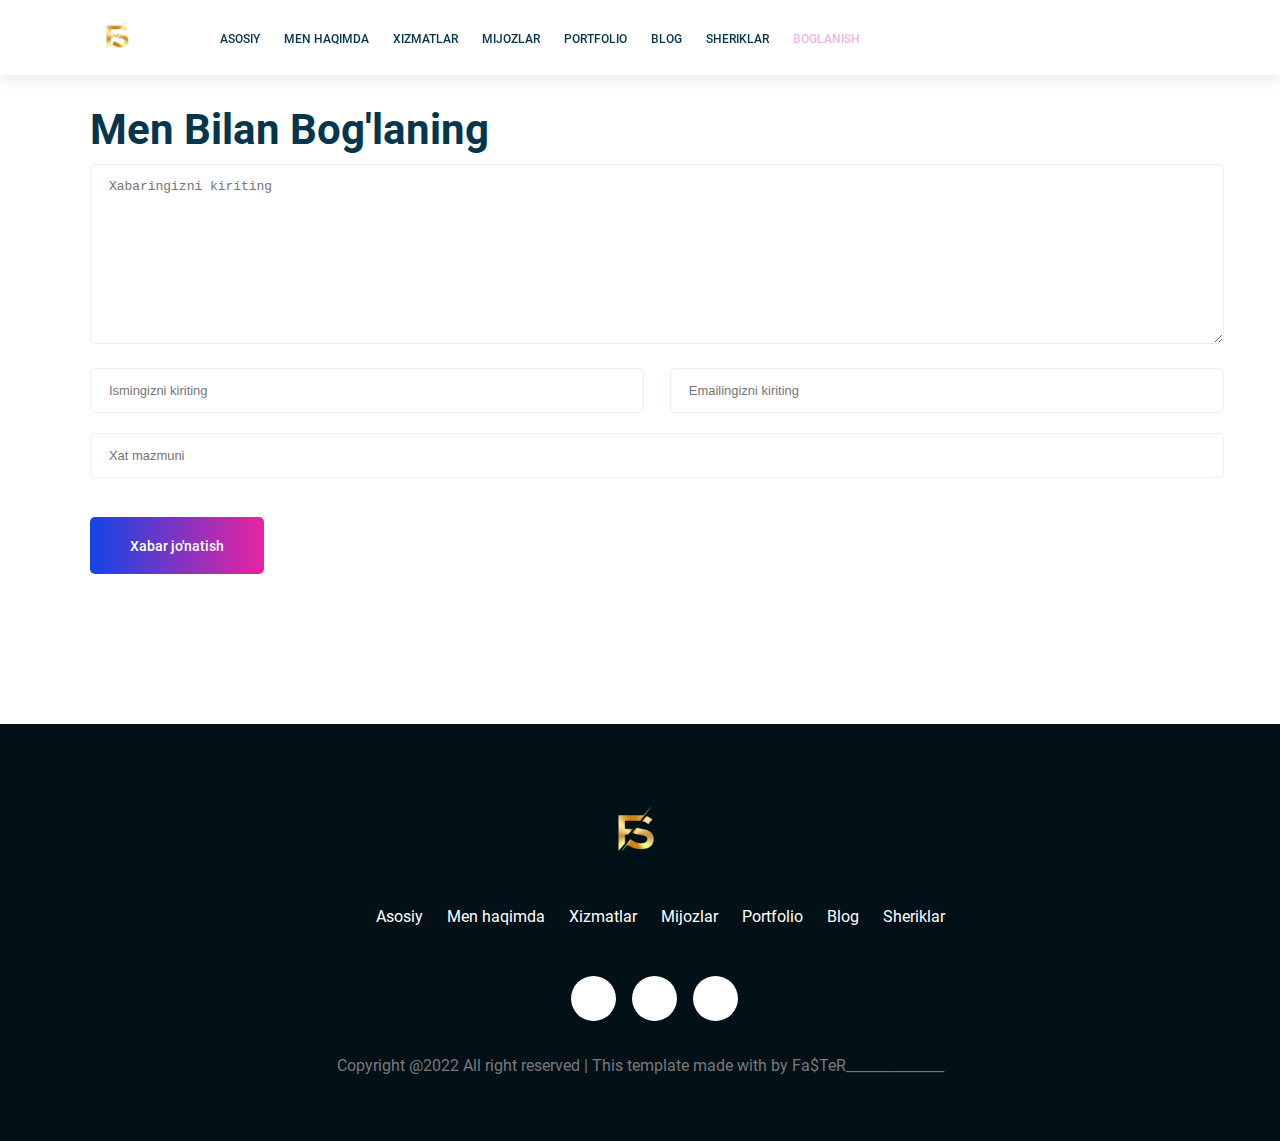
<file: contact.html>
<!DOCTYPE html>
<html lang="en">
<head>
    <meta charset="UTF-8">
    <meta http-equiv="X-UA-Compatible" content="IE=edge">
    <meta name="viewport" content="width=device-width, initial-scale=1.0">
    <title>Portfolio - Bog'lanish</title>
    <link rel="stylesheet" href="https://cdnjs.cloudflare.com/ajax/libs/font-awesome/6.0.0-beta3/css/all.min.css" integrity="sha512-Fo3rlrZj/k7ujTnHg4CGR2D7kSs0v4LLanw2qksYuRlEzO+tcaEPQogQ0KaoGN26/zrn20ImR1DfuLWnOo7aBA==" crossorigin="anonymous" referrerpolicy="no-referrer" />
    <link rel="stylesheet" href="./css/shared.css">
    <link rel="stylesheet" href="./css/contact.css">
</head>
<body>
    <!--Header section-->
    
    <header class="main-header">
        <div class="container">
            <div class="main-header__brand">
                <a href="index.html">
                    <img src="./images/FS.png" alt="Logo">
                </a>
            </div>
            <nav class="main-navigation">
                <ul class="main-navigation__items">
                    <li class="main-navigation__item ">
                        <a href="index.html #main-section">Asosiy</a>
                    </li>
                    <li class="main-navigation__item">
                        <a href="index.html #about-me">Men haqimda</a>
                    </li>
                    <li class="main-navigation__item">
                        <a href="index.html #services">Xizmatlar</a>
                    </li>
                    <li class="main-navigation__item">
                        <a href="index.html #clients">Mijozlar</a>
                    </li>
                    <li class="main-navigation__item">
                        <a href="index.html #portfolio">Portfolio</a>
                    </li>
                    <li class="main-navigation__item">
                        <a href="index.html #blog">Blog</a>
                    </li>
                    <li class="main-navigation__item">
                        <a href="index.html #partners">Sheriklar</a>
                    </li>
                     <li class="main-navigation__item active">
                        <a href="./contact.html">Boglanish</a>
                    </li>
                </ul>
            </nav>
        </div>
    </header>
    
    <!-- /Header section-->

    <div class="container">
        <section class="contact">
            <div class="section-title">
                Men bilan bog'laning
            </div>
            <form action="#" method="GET">
                <textarea rows="10" placeholder="Xabaringizni kiriting" name="message" required></textarea>
                <div class="half-flex">
                    <div class=" contact__firstname">
                        <input type="text" placeholder="Ismingizni kiriting" name="firstname" required>
                    </div>
                    <div class=" contact__email">
                        <input type="email" placeholder="Emailingizni kiriting" name="email" required>
                    </div>
                </div>
                <input type="text" placeholder="Xat mazmuni" name="subject" required>
                <button class="button contact__send" type="submit">Xabar jo'natish</button>
            </form>
        </section>
    </div>

      <!--Footer section-->
    <footer class="footer">
        <div class="container">
            <div class="footer__brand">
                <img src="./images/FS.png" alt="Lgo">
            </div>
            <nav class="footer__navigation">
                <ul class="footer__navigation-items">
                    <li class="footer__navigation-item">
                        <a href="index.html #main-section">Asosiy</a>
                    </li>
                    <li class="footer__navigation-item">
                        <a href="index.html #about-me">Men haqimda</a>
                    </li>
                    <li class="footer__navigation-item">
                        <a href="index.html #services">Xizmatlar</a>
                    </li>
                    <li class="footer__navigation-item">
                        <a href="index.html #clients">Mijozlar</a>
                    </li>
                    <li class="footer__navigation-item">
                        <a href="index.html #portfolio">Portfolio</a>
                    </li>
                    <li class="footer__navigation-item">
                        <a href="index.html #blog">Blog</a>
                    </li>
                    <li class="footer__navigation-item">
                        <a href="index.html #partners">Sheriklar</a>
                    </li>
                </ul>
            </nav>
            <ul class="footer__socials">
                <li class="footer__social">
                    <a href="#">
                        <i class="fab fa-telegram"></i>
                    </a>
                </li>
                <li class="footer__social">
                    <a href="#">
                        <i class="fab fa-instagram"></i>
                    </a>
                </li>
                <li class="footer__social">
                    <a href="#">
                        <i class="fab fa-youtube"></i>
                    </a>
                </li>
            </ul>
            <p class="footer__text">
                Copyright @2022 All right reserved | This template made with by Fa$TeR______________
            </p>
        </div>
    </footer>
     <!-- /Footer section-->
</body>
</html>
</file>
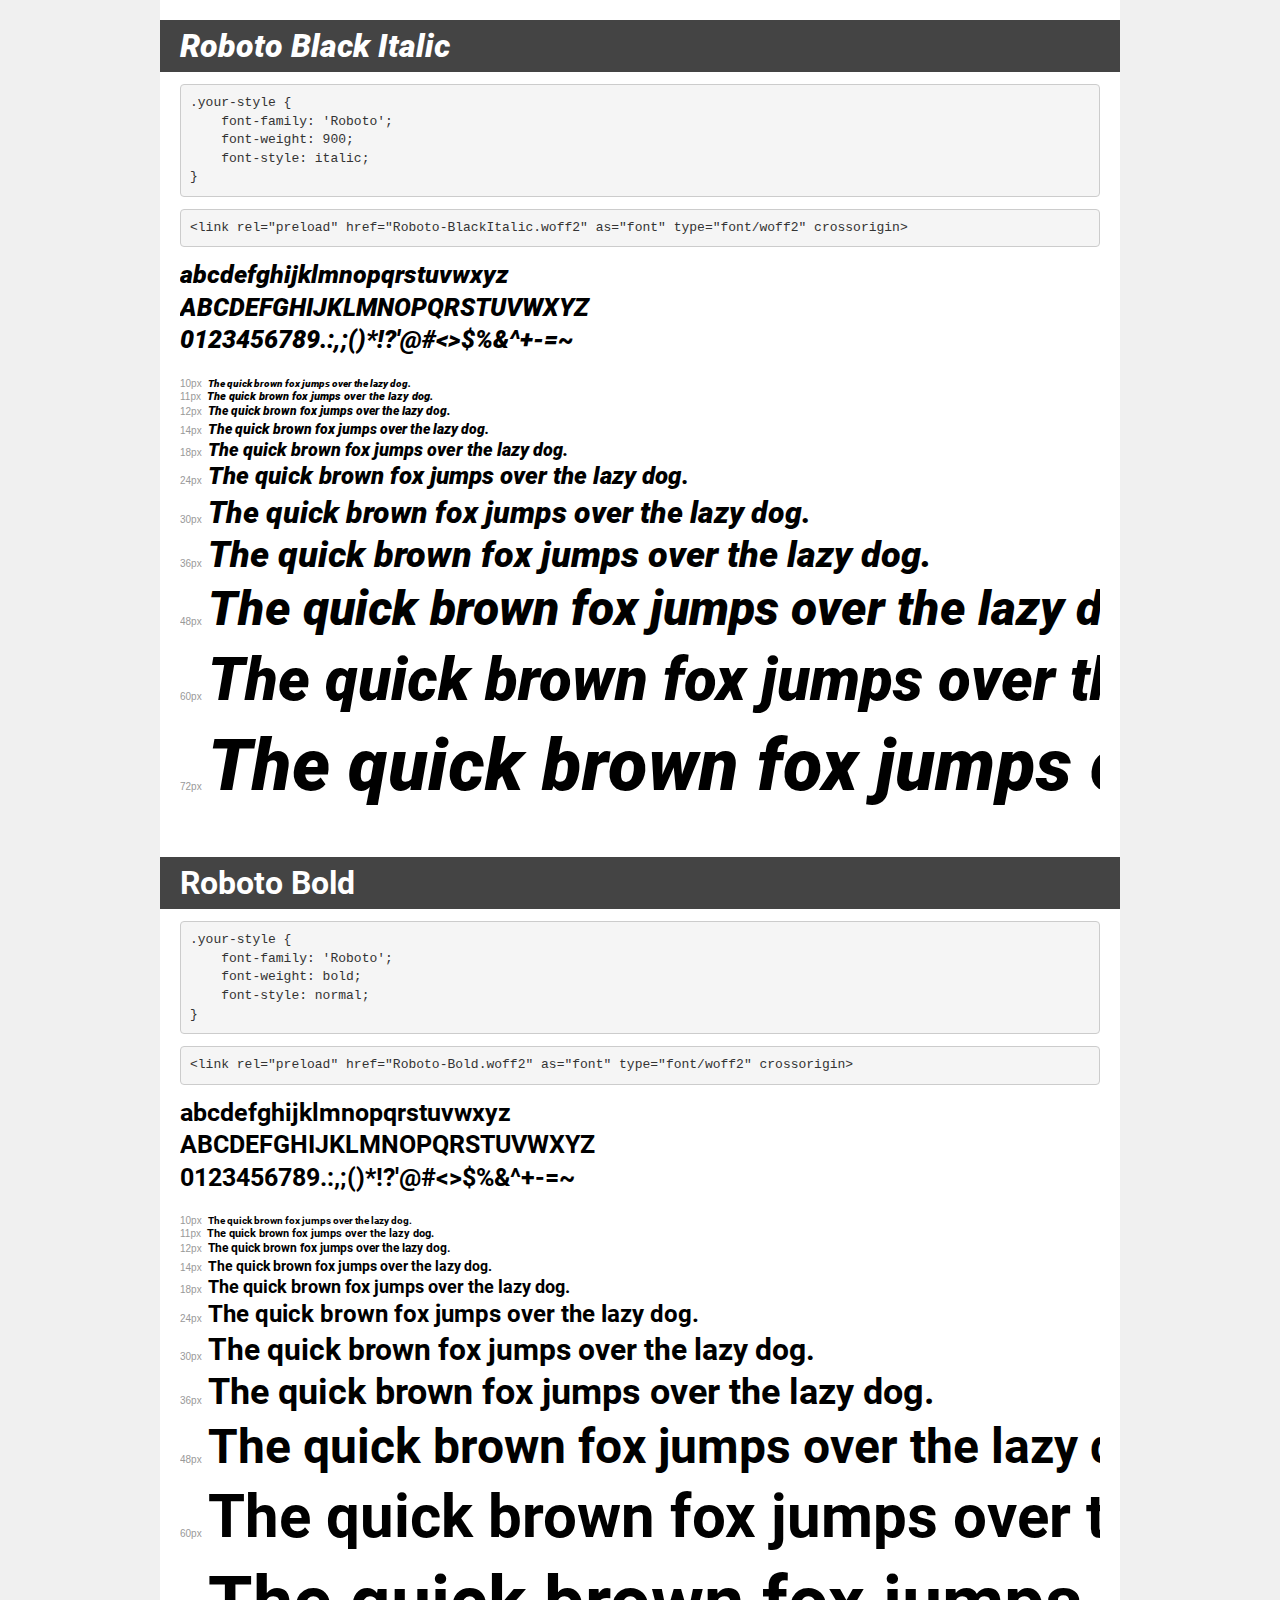
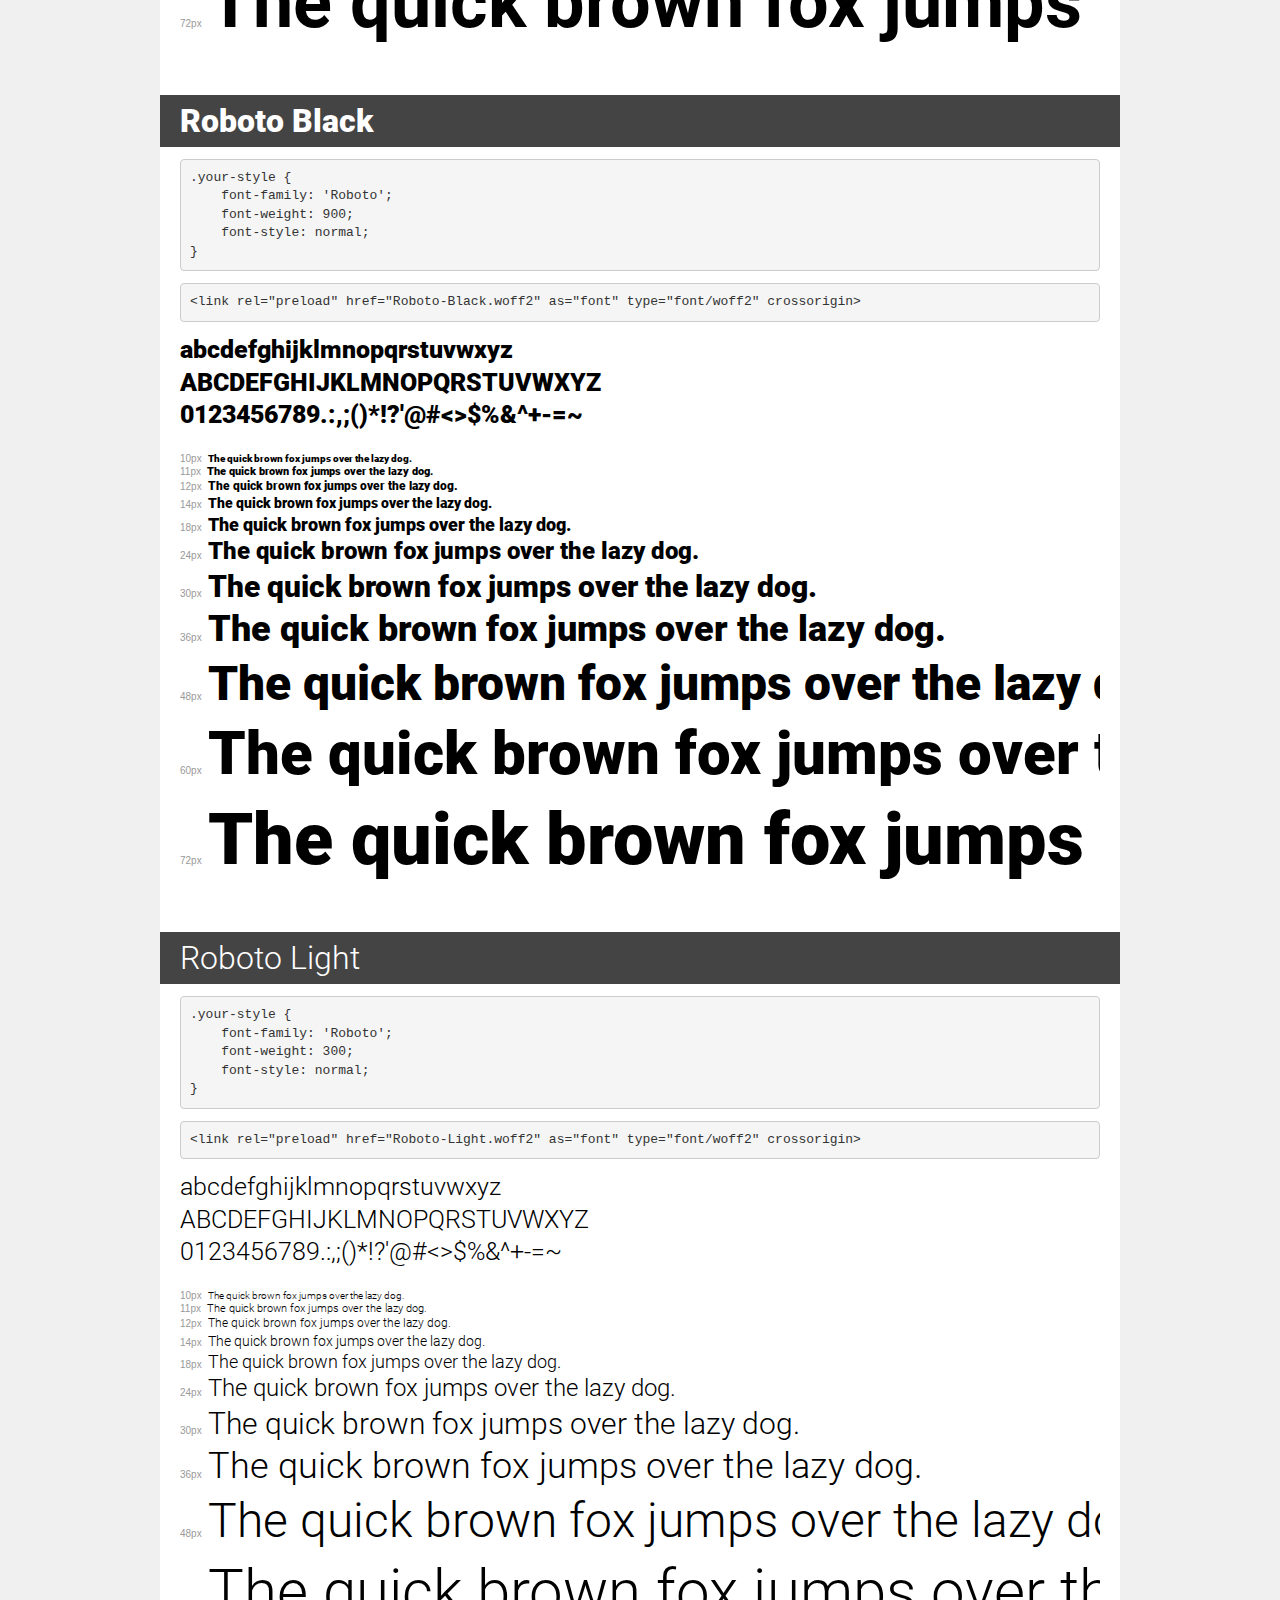
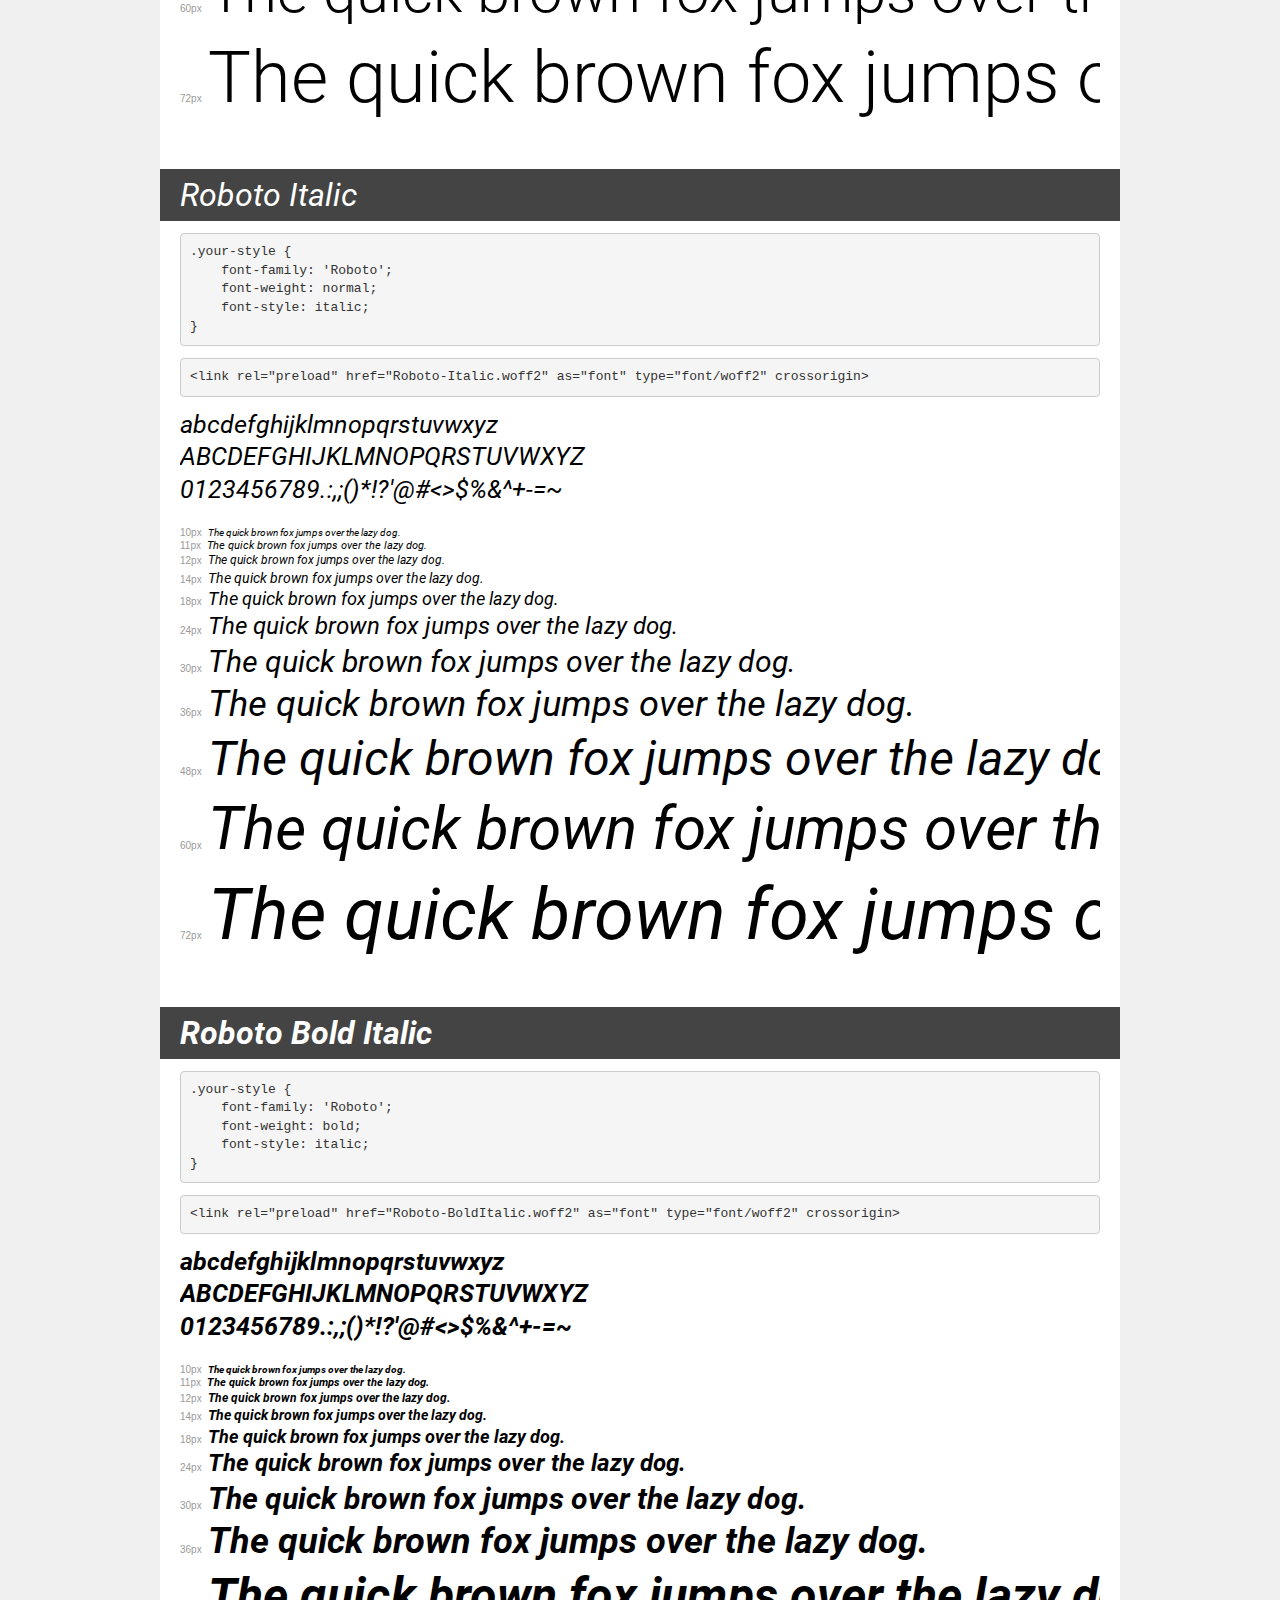
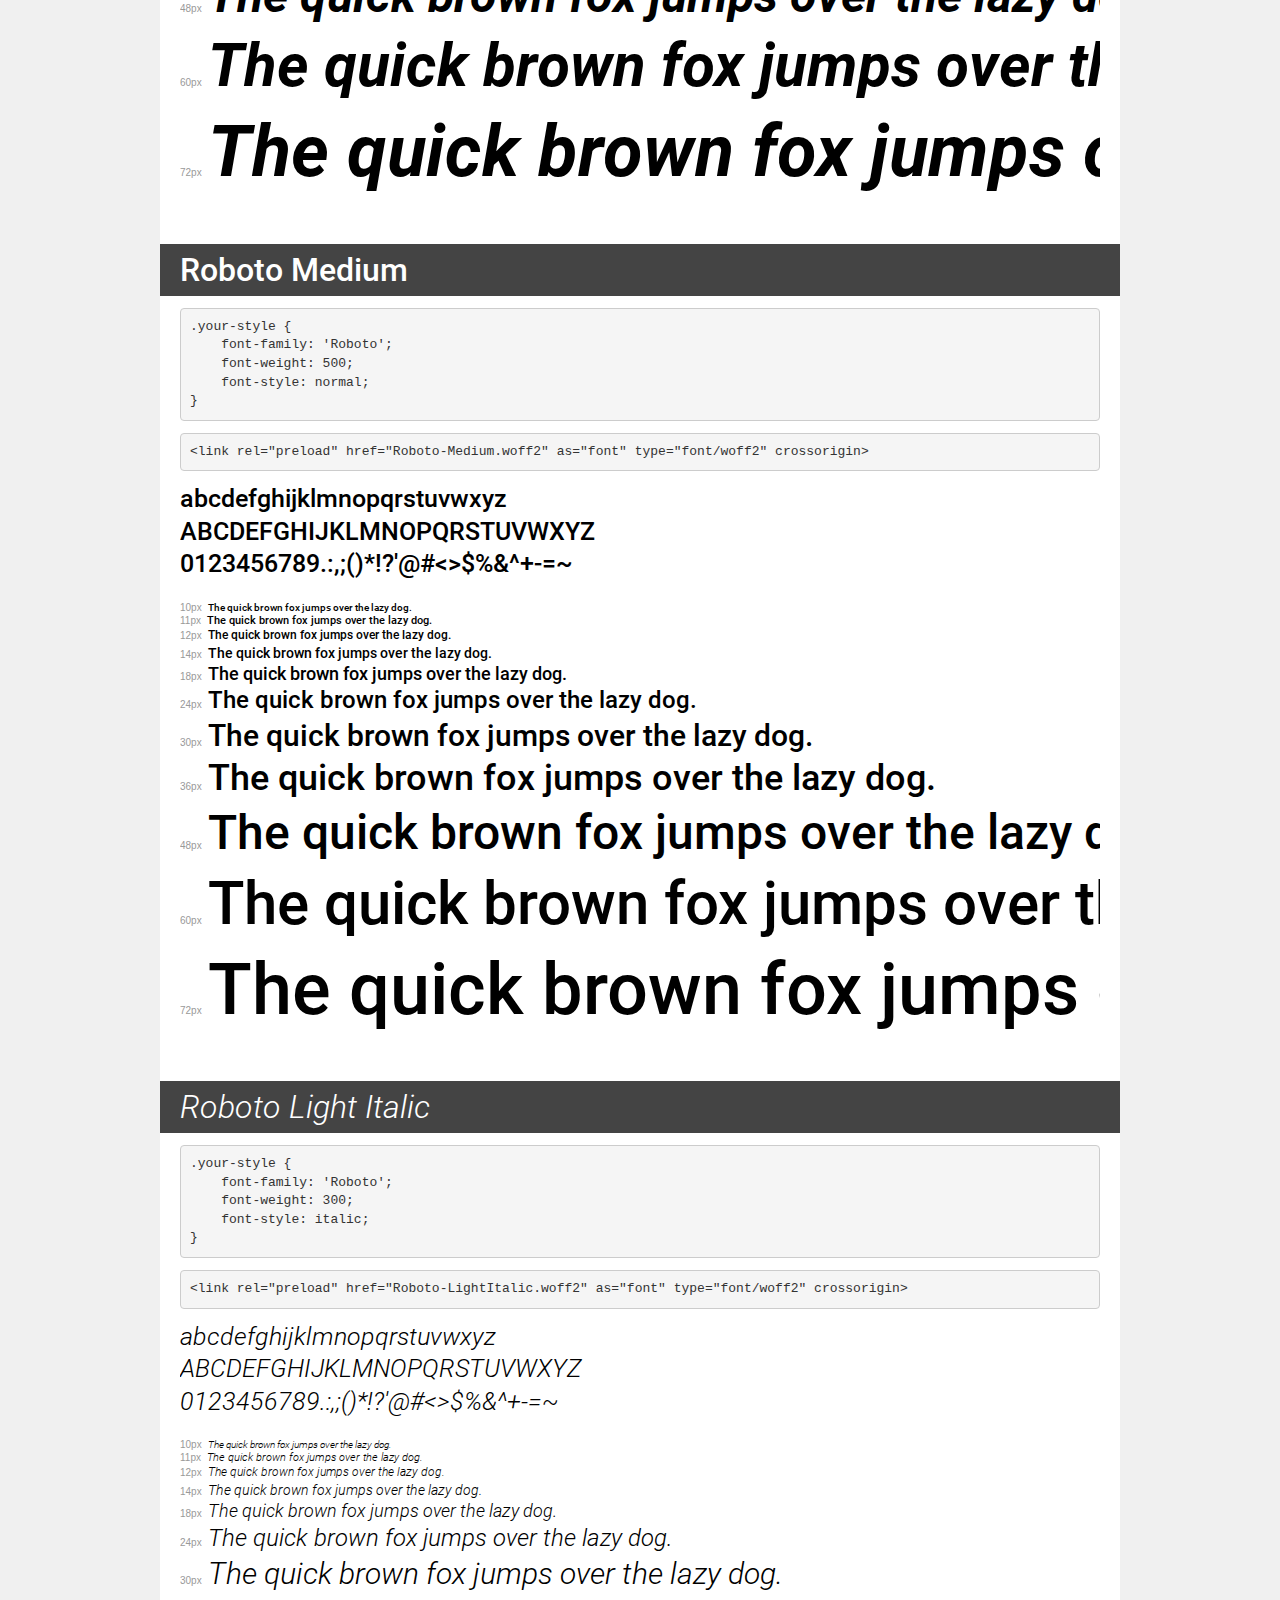
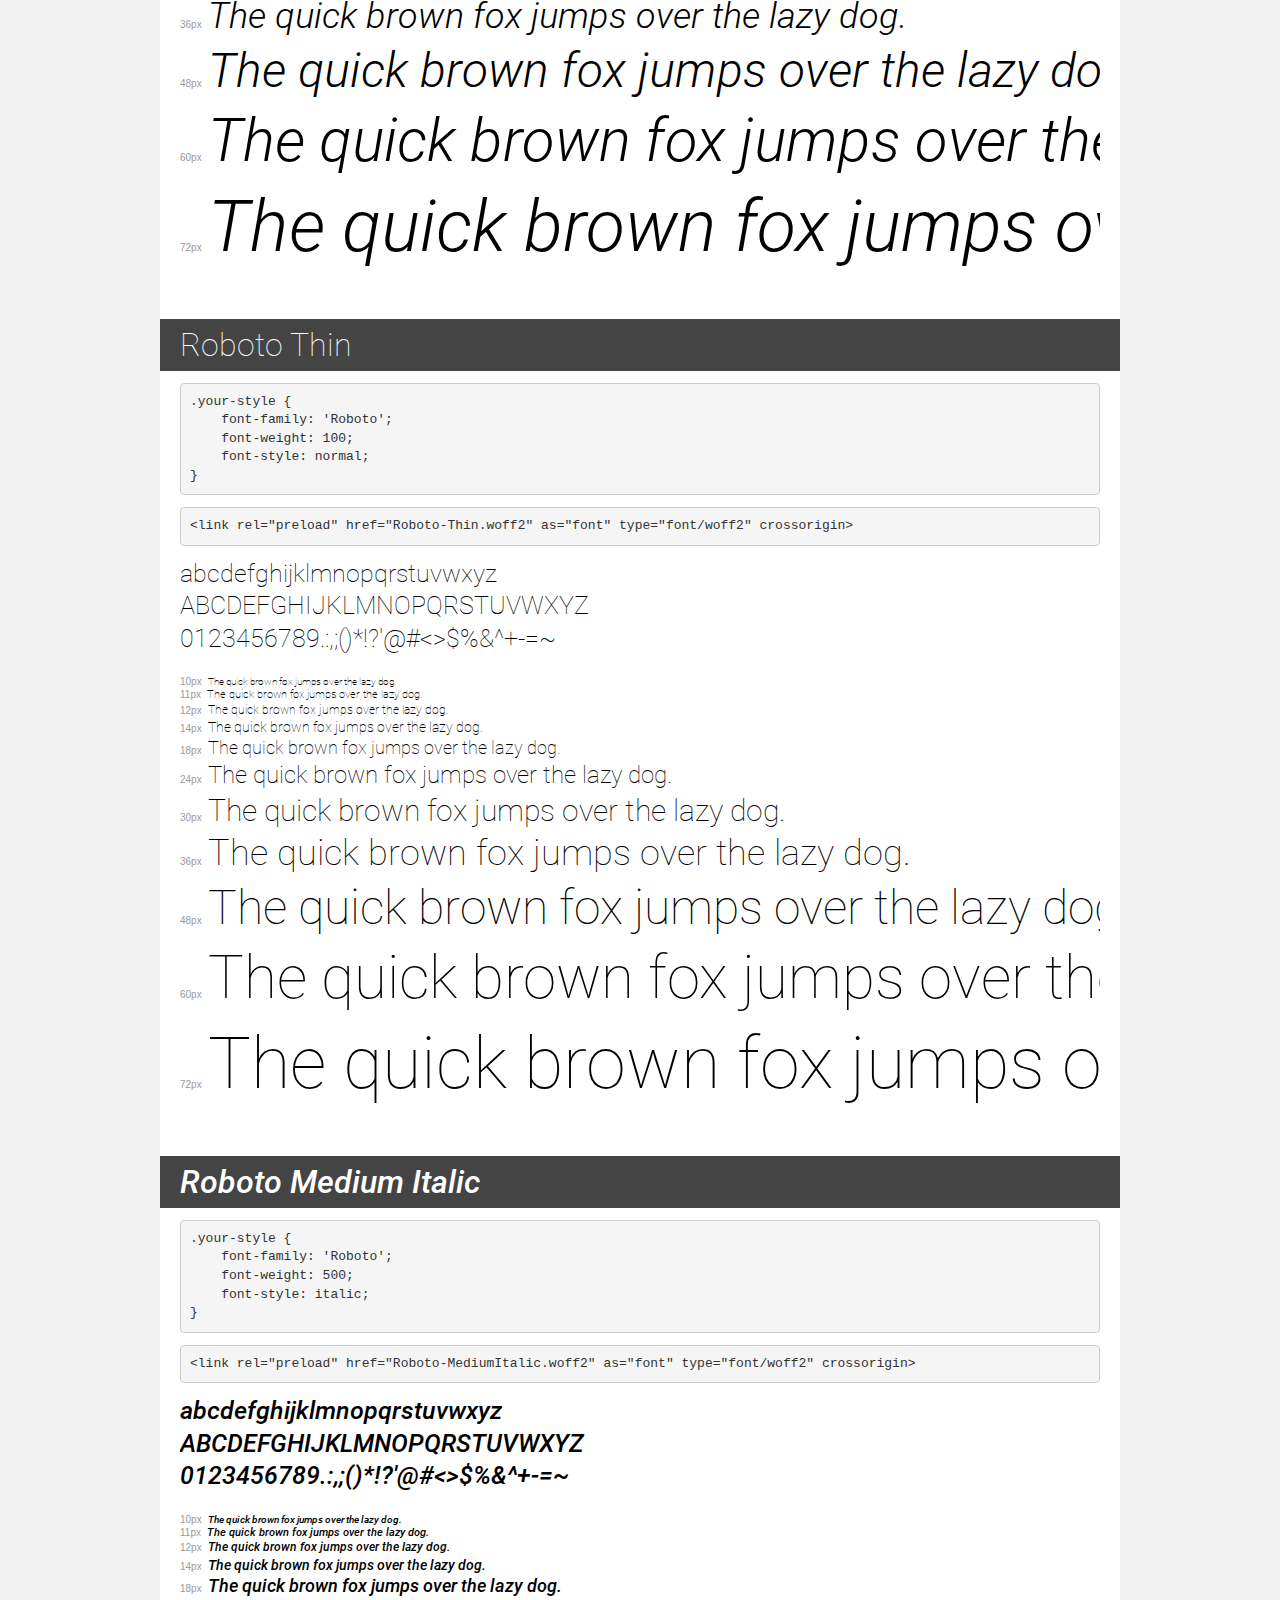
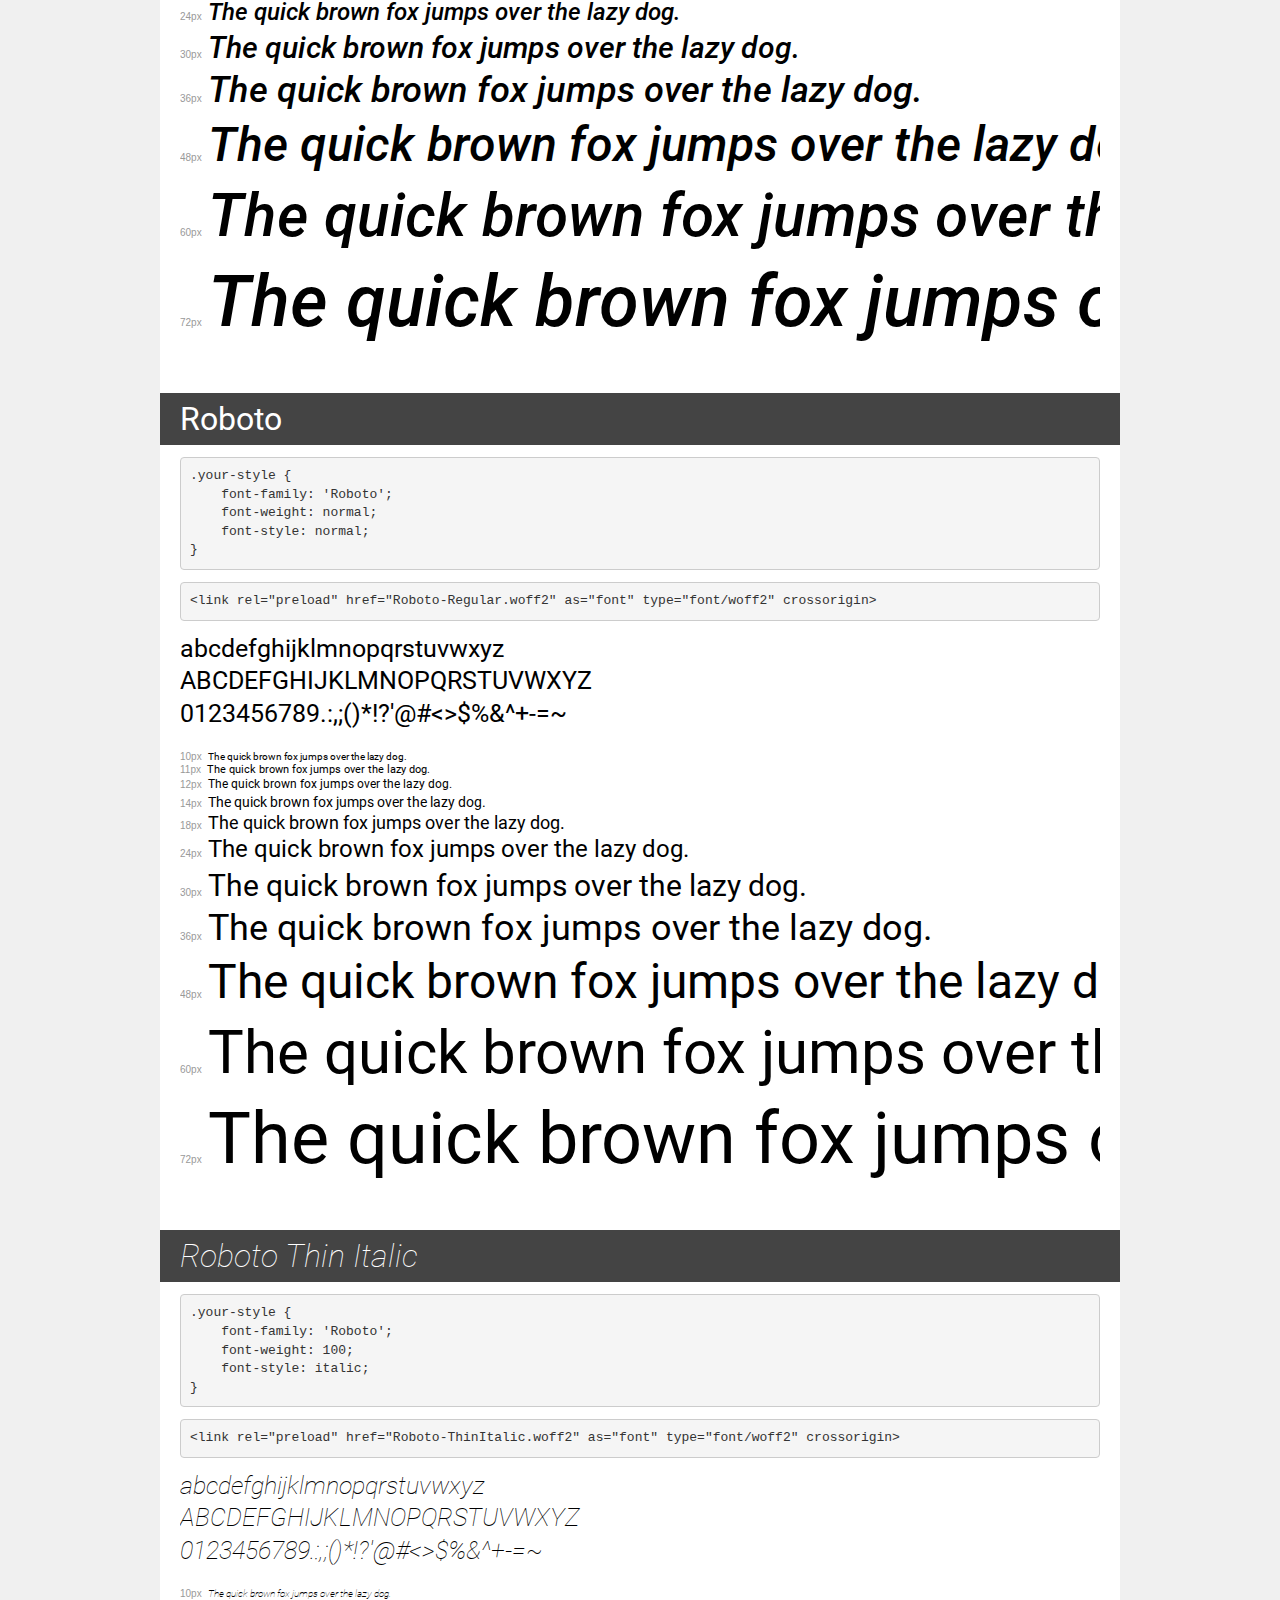
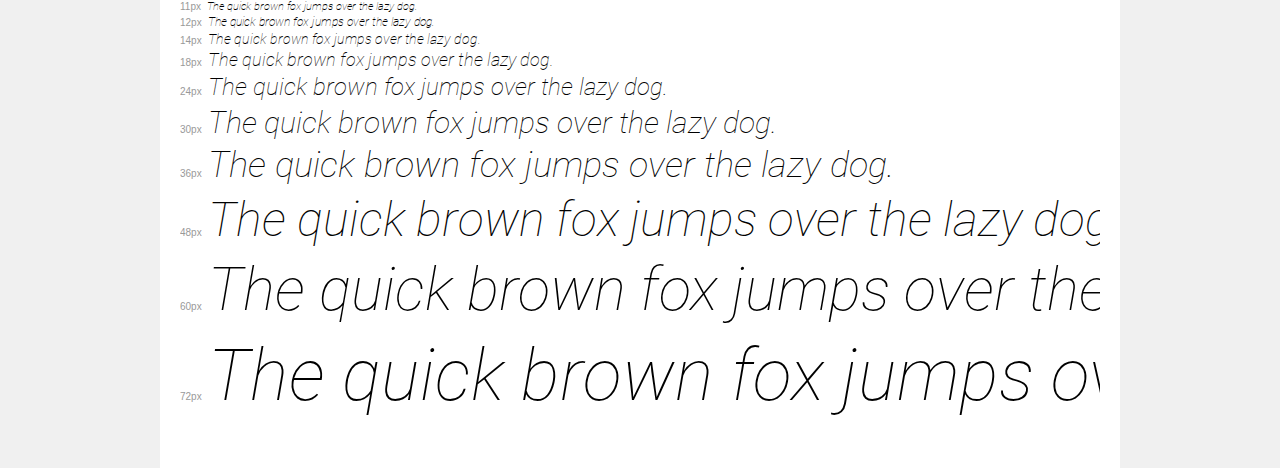
<file: fonts/demo.html>
<!DOCTYPE html>
<html lang="en">
<head>
    <meta charset="utf-8">
    <meta http-equiv="X-UA-Compatible" content="IE=edge">
    <meta name="viewport" content="width=device-width, initial-scale=1">
    <meta name="robots" content="noindex, noarchive">
    <meta name="format-detection" content="telephone=no">
    <title>Transfonter demo</title>
    <link href="stylesheet.css" rel="stylesheet">
    <style>
        /*
        http://meyerweb.com/eric/tools/css/reset/
        v2.0 | 20110126
        License: none (public domain)
        */
        html, body, div, span, applet, object, iframe,
        h1, h2, h3, h4, h5, h6, p, blockquote, pre,
        a, abbr, acronym, address, big, cite, code,
        del, dfn, em, img, ins, kbd, q, s, samp,
        small, strike, strong, sub, sup, tt, var,
        b, u, i, center,
        dl, dt, dd, ol, ul, li,
        fieldset, form, label, legend,
        table, caption, tbody, tfoot, thead, tr, th, td,
        article, aside, canvas, details, embed,
        figure, figcaption, footer, header, hgroup,
        menu, nav, output, ruby, section, summary,
        time, mark, audio, video {
            margin: 0;
            padding: 0;
            border: 0;
            font-size: 100%;
            font: inherit;
            vertical-align: baseline;
        }
        /* HTML5 display-role reset for older browsers */
        article, aside, details, figcaption, figure,
        footer, header, hgroup, menu, nav, section {
            display: block;
        }
        body {
            line-height: 1;
        }
        ol, ul {
            list-style: none;
        }
        blockquote, q {
            quotes: none;
        }
        blockquote:before, blockquote:after,
        q:before, q:after {
            content: '';
            content: none;
        }
        table {
            border-collapse: collapse;
            border-spacing: 0;
        }
        /* demo styles */
        body {
            background: #f0f0f0;
            color: #000;
        }
        .page {
            background: #fff;
            width: 920px;
            margin: 0 auto;
            padding: 20px 20px 0 20px;
            overflow: hidden;
        }
        .font-container {
            overflow-x: auto;
            overflow-y: hidden;
            margin-bottom: 40px;
            line-height: 1.3;
            white-space: nowrap;
            padding-bottom: 5px;
        }
        h1 {
            position: relative;
            background: #444;
            font-size: 32px;
            color: #fff;
            padding: 10px 20px;
            margin: 0 -20px 12px -20px;
        }
        .letters {
            font-size: 25px;
            margin-bottom: 20px;
        }
        .s10:before {
            content: '10px';
        }
        .s11:before {
            content: '11px';
        }
        .s12:before {
            content: '12px';
        }
        .s14:before {
            content: '14px';
        }
        .s18:before {
            content: '18px';
        }
        .s24:before {
            content: '24px';
        }
        .s30:before {
            content: '30px';
        }
        .s36:before {
            content: '36px';
        }
        .s48:before {
            content: '48px';
        }
        .s60:before {
            content: '60px';
        }
        .s72:before {
            content: '72px';
        }
        .s10:before, .s11:before, .s12:before, .s14:before,
        .s18:before, .s24:before, .s30:before, .s36:before,
        .s48:before, .s60:before, .s72:before {
            font-family: Arial, sans-serif;
            font-size: 10px;
            font-weight: normal;
            font-style: normal;
            color: #999;
            padding-right: 6px;
        }
        pre {
            display: block;
            padding: 9px;
            margin: 0 0 12px;
            font-family: Monaco, Menlo, Consolas, "Courier New", monospace;
            font-size: 13px;
            line-height: 1.428571429;
            color: #333;
            font-weight: normal;
            font-style: normal;
            background-color: #f5f5f5;
            border: 1px solid #ccc;
            overflow-x: auto;
            border-radius: 4px;
        }
        /* responsive */
        @media (max-width: 959px) {
            .page {
                width: auto;
                margin: 0;
            }
        }
    </style>
</head>
<body>
<div class="page">
    <div class="demo">
        <h1 style="font-family: 'Roboto'; font-weight: 900; font-style: italic;">Roboto Black Italic</h1>
        <pre title="Usage">.your-style {
    font-family: 'Roboto';
    font-weight: 900;
    font-style: italic;
}</pre>
        <pre title="Preload (optional)">
&lt;link rel=&quot;preload&quot; href=&quot;Roboto-BlackItalic.woff2&quot; as=&quot;font&quot; type=&quot;font/woff2&quot; crossorigin&gt;</pre>
        <div class="font-container" style="font-family: 'Roboto'; font-weight: 900; font-style: italic;">
            <p class="letters">
                abcdefghijklmnopqrstuvwxyz<br>
ABCDEFGHIJKLMNOPQRSTUVWXYZ<br>
                0123456789.:,;()*!?'@#&lt;&gt;$%&^+-=~
            </p>
            <p class="s10" style="font-size: 10px;">The quick brown fox jumps over the lazy dog.</p>
            <p class="s11" style="font-size: 11px;">The quick brown fox jumps over the lazy dog.</p>
            <p class="s12" style="font-size: 12px;">The quick brown fox jumps over the lazy dog.</p>
            <p class="s14" style="font-size: 14px;">The quick brown fox jumps over the lazy dog.</p>
            <p class="s18" style="font-size: 18px;">The quick brown fox jumps over the lazy dog.</p>
            <p class="s24" style="font-size: 24px;">The quick brown fox jumps over the lazy dog.</p>
            <p class="s30" style="font-size: 30px;">The quick brown fox jumps over the lazy dog.</p>
            <p class="s36" style="font-size: 36px;">The quick brown fox jumps over the lazy dog.</p>
            <p class="s48" style="font-size: 48px;">The quick brown fox jumps over the lazy dog.</p>
            <p class="s60" style="font-size: 60px;">The quick brown fox jumps over the lazy dog.</p>
            <p class="s72" style="font-size: 72px;">The quick brown fox jumps over the lazy dog.</p>
        </div>
    </div>

    <div class="demo">
        <h1 style="font-family: 'Roboto'; font-weight: bold; font-style: normal;">Roboto Bold</h1>
        <pre title="Usage">.your-style {
    font-family: 'Roboto';
    font-weight: bold;
    font-style: normal;
}</pre>
        <pre title="Preload (optional)">
&lt;link rel=&quot;preload&quot; href=&quot;Roboto-Bold.woff2&quot; as=&quot;font&quot; type=&quot;font/woff2&quot; crossorigin&gt;</pre>
        <div class="font-container" style="font-family: 'Roboto'; font-weight: bold; font-style: normal;">
            <p class="letters">
                abcdefghijklmnopqrstuvwxyz<br>
ABCDEFGHIJKLMNOPQRSTUVWXYZ<br>
                0123456789.:,;()*!?'@#&lt;&gt;$%&^+-=~
            </p>
            <p class="s10" style="font-size: 10px;">The quick brown fox jumps over the lazy dog.</p>
            <p class="s11" style="font-size: 11px;">The quick brown fox jumps over the lazy dog.</p>
            <p class="s12" style="font-size: 12px;">The quick brown fox jumps over the lazy dog.</p>
            <p class="s14" style="font-size: 14px;">The quick brown fox jumps over the lazy dog.</p>
            <p class="s18" style="font-size: 18px;">The quick brown fox jumps over the lazy dog.</p>
            <p class="s24" style="font-size: 24px;">The quick brown fox jumps over the lazy dog.</p>
            <p class="s30" style="font-size: 30px;">The quick brown fox jumps over the lazy dog.</p>
            <p class="s36" style="font-size: 36px;">The quick brown fox jumps over the lazy dog.</p>
            <p class="s48" style="font-size: 48px;">The quick brown fox jumps over the lazy dog.</p>
            <p class="s60" style="font-size: 60px;">The quick brown fox jumps over the lazy dog.</p>
            <p class="s72" style="font-size: 72px;">The quick brown fox jumps over the lazy dog.</p>
        </div>
    </div>

    <div class="demo">
        <h1 style="font-family: 'Roboto'; font-weight: 900; font-style: normal;">Roboto Black</h1>
        <pre title="Usage">.your-style {
    font-family: 'Roboto';
    font-weight: 900;
    font-style: normal;
}</pre>
        <pre title="Preload (optional)">
&lt;link rel=&quot;preload&quot; href=&quot;Roboto-Black.woff2&quot; as=&quot;font&quot; type=&quot;font/woff2&quot; crossorigin&gt;</pre>
        <div class="font-container" style="font-family: 'Roboto'; font-weight: 900; font-style: normal;">
            <p class="letters">
                abcdefghijklmnopqrstuvwxyz<br>
ABCDEFGHIJKLMNOPQRSTUVWXYZ<br>
                0123456789.:,;()*!?'@#&lt;&gt;$%&^+-=~
            </p>
            <p class="s10" style="font-size: 10px;">The quick brown fox jumps over the lazy dog.</p>
            <p class="s11" style="font-size: 11px;">The quick brown fox jumps over the lazy dog.</p>
            <p class="s12" style="font-size: 12px;">The quick brown fox jumps over the lazy dog.</p>
            <p class="s14" style="font-size: 14px;">The quick brown fox jumps over the lazy dog.</p>
            <p class="s18" style="font-size: 18px;">The quick brown fox jumps over the lazy dog.</p>
            <p class="s24" style="font-size: 24px;">The quick brown fox jumps over the lazy dog.</p>
            <p class="s30" style="font-size: 30px;">The quick brown fox jumps over the lazy dog.</p>
            <p class="s36" style="font-size: 36px;">The quick brown fox jumps over the lazy dog.</p>
            <p class="s48" style="font-size: 48px;">The quick brown fox jumps over the lazy dog.</p>
            <p class="s60" style="font-size: 60px;">The quick brown fox jumps over the lazy dog.</p>
            <p class="s72" style="font-size: 72px;">The quick brown fox jumps over the lazy dog.</p>
        </div>
    </div>

    <div class="demo">
        <h1 style="font-family: 'Roboto'; font-weight: 300; font-style: normal;">Roboto Light</h1>
        <pre title="Usage">.your-style {
    font-family: 'Roboto';
    font-weight: 300;
    font-style: normal;
}</pre>
        <pre title="Preload (optional)">
&lt;link rel=&quot;preload&quot; href=&quot;Roboto-Light.woff2&quot; as=&quot;font&quot; type=&quot;font/woff2&quot; crossorigin&gt;</pre>
        <div class="font-container" style="font-family: 'Roboto'; font-weight: 300; font-style: normal;">
            <p class="letters">
                abcdefghijklmnopqrstuvwxyz<br>
ABCDEFGHIJKLMNOPQRSTUVWXYZ<br>
                0123456789.:,;()*!?'@#&lt;&gt;$%&^+-=~
            </p>
            <p class="s10" style="font-size: 10px;">The quick brown fox jumps over the lazy dog.</p>
            <p class="s11" style="font-size: 11px;">The quick brown fox jumps over the lazy dog.</p>
            <p class="s12" style="font-size: 12px;">The quick brown fox jumps over the lazy dog.</p>
            <p class="s14" style="font-size: 14px;">The quick brown fox jumps over the lazy dog.</p>
            <p class="s18" style="font-size: 18px;">The quick brown fox jumps over the lazy dog.</p>
            <p class="s24" style="font-size: 24px;">The quick brown fox jumps over the lazy dog.</p>
            <p class="s30" style="font-size: 30px;">The quick brown fox jumps over the lazy dog.</p>
            <p class="s36" style="font-size: 36px;">The quick brown fox jumps over the lazy dog.</p>
            <p class="s48" style="font-size: 48px;">The quick brown fox jumps over the lazy dog.</p>
            <p class="s60" style="font-size: 60px;">The quick brown fox jumps over the lazy dog.</p>
            <p class="s72" style="font-size: 72px;">The quick brown fox jumps over the lazy dog.</p>
        </div>
    </div>

    <div class="demo">
        <h1 style="font-family: 'Roboto'; font-weight: normal; font-style: italic;">Roboto Italic</h1>
        <pre title="Usage">.your-style {
    font-family: 'Roboto';
    font-weight: normal;
    font-style: italic;
}</pre>
        <pre title="Preload (optional)">
&lt;link rel=&quot;preload&quot; href=&quot;Roboto-Italic.woff2&quot; as=&quot;font&quot; type=&quot;font/woff2&quot; crossorigin&gt;</pre>
        <div class="font-container" style="font-family: 'Roboto'; font-weight: normal; font-style: italic;">
            <p class="letters">
                abcdefghijklmnopqrstuvwxyz<br>
ABCDEFGHIJKLMNOPQRSTUVWXYZ<br>
                0123456789.:,;()*!?'@#&lt;&gt;$%&^+-=~
            </p>
            <p class="s10" style="font-size: 10px;">The quick brown fox jumps over the lazy dog.</p>
            <p class="s11" style="font-size: 11px;">The quick brown fox jumps over the lazy dog.</p>
            <p class="s12" style="font-size: 12px;">The quick brown fox jumps over the lazy dog.</p>
            <p class="s14" style="font-size: 14px;">The quick brown fox jumps over the lazy dog.</p>
            <p class="s18" style="font-size: 18px;">The quick brown fox jumps over the lazy dog.</p>
            <p class="s24" style="font-size: 24px;">The quick brown fox jumps over the lazy dog.</p>
            <p class="s30" style="font-size: 30px;">The quick brown fox jumps over the lazy dog.</p>
            <p class="s36" style="font-size: 36px;">The quick brown fox jumps over the lazy dog.</p>
            <p class="s48" style="font-size: 48px;">The quick brown fox jumps over the lazy dog.</p>
            <p class="s60" style="font-size: 60px;">The quick brown fox jumps over the lazy dog.</p>
            <p class="s72" style="font-size: 72px;">The quick brown fox jumps over the lazy dog.</p>
        </div>
    </div>

    <div class="demo">
        <h1 style="font-family: 'Roboto'; font-weight: bold; font-style: italic;">Roboto Bold Italic</h1>
        <pre title="Usage">.your-style {
    font-family: 'Roboto';
    font-weight: bold;
    font-style: italic;
}</pre>
        <pre title="Preload (optional)">
&lt;link rel=&quot;preload&quot; href=&quot;Roboto-BoldItalic.woff2&quot; as=&quot;font&quot; type=&quot;font/woff2&quot; crossorigin&gt;</pre>
        <div class="font-container" style="font-family: 'Roboto'; font-weight: bold; font-style: italic;">
            <p class="letters">
                abcdefghijklmnopqrstuvwxyz<br>
ABCDEFGHIJKLMNOPQRSTUVWXYZ<br>
                0123456789.:,;()*!?'@#&lt;&gt;$%&^+-=~
            </p>
            <p class="s10" style="font-size: 10px;">The quick brown fox jumps over the lazy dog.</p>
            <p class="s11" style="font-size: 11px;">The quick brown fox jumps over the lazy dog.</p>
            <p class="s12" style="font-size: 12px;">The quick brown fox jumps over the lazy dog.</p>
            <p class="s14" style="font-size: 14px;">The quick brown fox jumps over the lazy dog.</p>
            <p class="s18" style="font-size: 18px;">The quick brown fox jumps over the lazy dog.</p>
            <p class="s24" style="font-size: 24px;">The quick brown fox jumps over the lazy dog.</p>
            <p class="s30" style="font-size: 30px;">The quick brown fox jumps over the lazy dog.</p>
            <p class="s36" style="font-size: 36px;">The quick brown fox jumps over the lazy dog.</p>
            <p class="s48" style="font-size: 48px;">The quick brown fox jumps over the lazy dog.</p>
            <p class="s60" style="font-size: 60px;">The quick brown fox jumps over the lazy dog.</p>
            <p class="s72" style="font-size: 72px;">The quick brown fox jumps over the lazy dog.</p>
        </div>
    </div>

    <div class="demo">
        <h1 style="font-family: 'Roboto'; font-weight: 500; font-style: normal;">Roboto Medium</h1>
        <pre title="Usage">.your-style {
    font-family: 'Roboto';
    font-weight: 500;
    font-style: normal;
}</pre>
        <pre title="Preload (optional)">
&lt;link rel=&quot;preload&quot; href=&quot;Roboto-Medium.woff2&quot; as=&quot;font&quot; type=&quot;font/woff2&quot; crossorigin&gt;</pre>
        <div class="font-container" style="font-family: 'Roboto'; font-weight: 500; font-style: normal;">
            <p class="letters">
                abcdefghijklmnopqrstuvwxyz<br>
ABCDEFGHIJKLMNOPQRSTUVWXYZ<br>
                0123456789.:,;()*!?'@#&lt;&gt;$%&^+-=~
            </p>
            <p class="s10" style="font-size: 10px;">The quick brown fox jumps over the lazy dog.</p>
            <p class="s11" style="font-size: 11px;">The quick brown fox jumps over the lazy dog.</p>
            <p class="s12" style="font-size: 12px;">The quick brown fox jumps over the lazy dog.</p>
            <p class="s14" style="font-size: 14px;">The quick brown fox jumps over the lazy dog.</p>
            <p class="s18" style="font-size: 18px;">The quick brown fox jumps over the lazy dog.</p>
            <p class="s24" style="font-size: 24px;">The quick brown fox jumps over the lazy dog.</p>
            <p class="s30" style="font-size: 30px;">The quick brown fox jumps over the lazy dog.</p>
            <p class="s36" style="font-size: 36px;">The quick brown fox jumps over the lazy dog.</p>
            <p class="s48" style="font-size: 48px;">The quick brown fox jumps over the lazy dog.</p>
            <p class="s60" style="font-size: 60px;">The quick brown fox jumps over the lazy dog.</p>
            <p class="s72" style="font-size: 72px;">The quick brown fox jumps over the lazy dog.</p>
        </div>
    </div>

    <div class="demo">
        <h1 style="font-family: 'Roboto'; font-weight: 300; font-style: italic;">Roboto Light Italic</h1>
        <pre title="Usage">.your-style {
    font-family: 'Roboto';
    font-weight: 300;
    font-style: italic;
}</pre>
        <pre title="Preload (optional)">
&lt;link rel=&quot;preload&quot; href=&quot;Roboto-LightItalic.woff2&quot; as=&quot;font&quot; type=&quot;font/woff2&quot; crossorigin&gt;</pre>
        <div class="font-container" style="font-family: 'Roboto'; font-weight: 300; font-style: italic;">
            <p class="letters">
                abcdefghijklmnopqrstuvwxyz<br>
ABCDEFGHIJKLMNOPQRSTUVWXYZ<br>
                0123456789.:,;()*!?'@#&lt;&gt;$%&^+-=~
            </p>
            <p class="s10" style="font-size: 10px;">The quick brown fox jumps over the lazy dog.</p>
            <p class="s11" style="font-size: 11px;">The quick brown fox jumps over the lazy dog.</p>
            <p class="s12" style="font-size: 12px;">The quick brown fox jumps over the lazy dog.</p>
            <p class="s14" style="font-size: 14px;">The quick brown fox jumps over the lazy dog.</p>
            <p class="s18" style="font-size: 18px;">The quick brown fox jumps over the lazy dog.</p>
            <p class="s24" style="font-size: 24px;">The quick brown fox jumps over the lazy dog.</p>
            <p class="s30" style="font-size: 30px;">The quick brown fox jumps over the lazy dog.</p>
            <p class="s36" style="font-size: 36px;">The quick brown fox jumps over the lazy dog.</p>
            <p class="s48" style="font-size: 48px;">The quick brown fox jumps over the lazy dog.</p>
            <p class="s60" style="font-size: 60px;">The quick brown fox jumps over the lazy dog.</p>
            <p class="s72" style="font-size: 72px;">The quick brown fox jumps over the lazy dog.</p>
        </div>
    </div>

    <div class="demo">
        <h1 style="font-family: 'Roboto'; font-weight: 100; font-style: normal;">Roboto Thin</h1>
        <pre title="Usage">.your-style {
    font-family: 'Roboto';
    font-weight: 100;
    font-style: normal;
}</pre>
        <pre title="Preload (optional)">
&lt;link rel=&quot;preload&quot; href=&quot;Roboto-Thin.woff2&quot; as=&quot;font&quot; type=&quot;font/woff2&quot; crossorigin&gt;</pre>
        <div class="font-container" style="font-family: 'Roboto'; font-weight: 100; font-style: normal;">
            <p class="letters">
                abcdefghijklmnopqrstuvwxyz<br>
ABCDEFGHIJKLMNOPQRSTUVWXYZ<br>
                0123456789.:,;()*!?'@#&lt;&gt;$%&^+-=~
            </p>
            <p class="s10" style="font-size: 10px;">The quick brown fox jumps over the lazy dog.</p>
            <p class="s11" style="font-size: 11px;">The quick brown fox jumps over the lazy dog.</p>
            <p class="s12" style="font-size: 12px;">The quick brown fox jumps over the lazy dog.</p>
            <p class="s14" style="font-size: 14px;">The quick brown fox jumps over the lazy dog.</p>
            <p class="s18" style="font-size: 18px;">The quick brown fox jumps over the lazy dog.</p>
            <p class="s24" style="font-size: 24px;">The quick brown fox jumps over the lazy dog.</p>
            <p class="s30" style="font-size: 30px;">The quick brown fox jumps over the lazy dog.</p>
            <p class="s36" style="font-size: 36px;">The quick brown fox jumps over the lazy dog.</p>
            <p class="s48" style="font-size: 48px;">The quick brown fox jumps over the lazy dog.</p>
            <p class="s60" style="font-size: 60px;">The quick brown fox jumps over the lazy dog.</p>
            <p class="s72" style="font-size: 72px;">The quick brown fox jumps over the lazy dog.</p>
        </div>
    </div>

    <div class="demo">
        <h1 style="font-family: 'Roboto'; font-weight: 500; font-style: italic;">Roboto Medium Italic</h1>
        <pre title="Usage">.your-style {
    font-family: 'Roboto';
    font-weight: 500;
    font-style: italic;
}</pre>
        <pre title="Preload (optional)">
&lt;link rel=&quot;preload&quot; href=&quot;Roboto-MediumItalic.woff2&quot; as=&quot;font&quot; type=&quot;font/woff2&quot; crossorigin&gt;</pre>
        <div class="font-container" style="font-family: 'Roboto'; font-weight: 500; font-style: italic;">
            <p class="letters">
                abcdefghijklmnopqrstuvwxyz<br>
ABCDEFGHIJKLMNOPQRSTUVWXYZ<br>
                0123456789.:,;()*!?'@#&lt;&gt;$%&^+-=~
            </p>
            <p class="s10" style="font-size: 10px;">The quick brown fox jumps over the lazy dog.</p>
            <p class="s11" style="font-size: 11px;">The quick brown fox jumps over the lazy dog.</p>
            <p class="s12" style="font-size: 12px;">The quick brown fox jumps over the lazy dog.</p>
            <p class="s14" style="font-size: 14px;">The quick brown fox jumps over the lazy dog.</p>
            <p class="s18" style="font-size: 18px;">The quick brown fox jumps over the lazy dog.</p>
            <p class="s24" style="font-size: 24px;">The quick brown fox jumps over the lazy dog.</p>
            <p class="s30" style="font-size: 30px;">The quick brown fox jumps over the lazy dog.</p>
            <p class="s36" style="font-size: 36px;">The quick brown fox jumps over the lazy dog.</p>
            <p class="s48" style="font-size: 48px;">The quick brown fox jumps over the lazy dog.</p>
            <p class="s60" style="font-size: 60px;">The quick brown fox jumps over the lazy dog.</p>
            <p class="s72" style="font-size: 72px;">The quick brown fox jumps over the lazy dog.</p>
        </div>
    </div>

    <div class="demo">
        <h1 style="font-family: 'Roboto'; font-weight: normal; font-style: normal;">Roboto</h1>
        <pre title="Usage">.your-style {
    font-family: 'Roboto';
    font-weight: normal;
    font-style: normal;
}</pre>
        <pre title="Preload (optional)">
&lt;link rel=&quot;preload&quot; href=&quot;Roboto-Regular.woff2&quot; as=&quot;font&quot; type=&quot;font/woff2&quot; crossorigin&gt;</pre>
        <div class="font-container" style="font-family: 'Roboto'; font-weight: normal; font-style: normal;">
            <p class="letters">
                abcdefghijklmnopqrstuvwxyz<br>
ABCDEFGHIJKLMNOPQRSTUVWXYZ<br>
                0123456789.:,;()*!?'@#&lt;&gt;$%&^+-=~
            </p>
            <p class="s10" style="font-size: 10px;">The quick brown fox jumps over the lazy dog.</p>
            <p class="s11" style="font-size: 11px;">The quick brown fox jumps over the lazy dog.</p>
            <p class="s12" style="font-size: 12px;">The quick brown fox jumps over the lazy dog.</p>
            <p class="s14" style="font-size: 14px;">The quick brown fox jumps over the lazy dog.</p>
            <p class="s18" style="font-size: 18px;">The quick brown fox jumps over the lazy dog.</p>
            <p class="s24" style="font-size: 24px;">The quick brown fox jumps over the lazy dog.</p>
            <p class="s30" style="font-size: 30px;">The quick brown fox jumps over the lazy dog.</p>
            <p class="s36" style="font-size: 36px;">The quick brown fox jumps over the lazy dog.</p>
            <p class="s48" style="font-size: 48px;">The quick brown fox jumps over the lazy dog.</p>
            <p class="s60" style="font-size: 60px;">The quick brown fox jumps over the lazy dog.</p>
            <p class="s72" style="font-size: 72px;">The quick brown fox jumps over the lazy dog.</p>
        </div>
    </div>

    <div class="demo">
        <h1 style="font-family: 'Roboto'; font-weight: 100; font-style: italic;">Roboto Thin Italic</h1>
        <pre title="Usage">.your-style {
    font-family: 'Roboto';
    font-weight: 100;
    font-style: italic;
}</pre>
        <pre title="Preload (optional)">
&lt;link rel=&quot;preload&quot; href=&quot;Roboto-ThinItalic.woff2&quot; as=&quot;font&quot; type=&quot;font/woff2&quot; crossorigin&gt;</pre>
        <div class="font-container" style="font-family: 'Roboto'; font-weight: 100; font-style: italic;">
            <p class="letters">
                abcdefghijklmnopqrstuvwxyz<br>
ABCDEFGHIJKLMNOPQRSTUVWXYZ<br>
                0123456789.:,;()*!?'@#&lt;&gt;$%&^+-=~
            </p>
            <p class="s10" style="font-size: 10px;">The quick brown fox jumps over the lazy dog.</p>
            <p class="s11" style="font-size: 11px;">The quick brown fox jumps over the lazy dog.</p>
            <p class="s12" style="font-size: 12px;">The quick brown fox jumps over the lazy dog.</p>
            <p class="s14" style="font-size: 14px;">The quick brown fox jumps over the lazy dog.</p>
            <p class="s18" style="font-size: 18px;">The quick brown fox jumps over the lazy dog.</p>
            <p class="s24" style="font-size: 24px;">The quick brown fox jumps over the lazy dog.</p>
            <p class="s30" style="font-size: 30px;">The quick brown fox jumps over the lazy dog.</p>
            <p class="s36" style="font-size: 36px;">The quick brown fox jumps over the lazy dog.</p>
            <p class="s48" style="font-size: 48px;">The quick brown fox jumps over the lazy dog.</p>
            <p class="s60" style="font-size: 60px;">The quick brown fox jumps over the lazy dog.</p>
            <p class="s72" style="font-size: 72px;">The quick brown fox jumps over the lazy dog.</p>
        </div>
    </div>

</div>
</body>
</html>
</file>
<file: css/shared.css>
@font-face {
    font-family: 'Roboto';
    src: url('../fonts/Roboto-BlackItalic.eot');
    src: url('../fonts/Roboto-BlackItalic.eot?#iefix') format('embedded-opentype'),
        url('../fonts/Roboto-BlackItalic.woff2') format('woff2'),
        url('../fonts/Roboto-BlackItalic.woff') format('woff'),
        url('../fonts/Roboto-BlackItalic.ttf') format('truetype');
    font-weight: 900;
    font-style: italic;
    font-display: swap;
}

@font-face {
    font-family: 'Roboto';
    src: url('../fonts/Roboto-Bold.eot');
    src: url('../fonts/Roboto-Bold.eot?#iefix') format('embedded-opentype'),
        url('../fonts/Roboto-Bold.woff2') format('woff2'),
        url('../fonts/Roboto-Bold.woff') format('woff'),
        url('../fonts/Roboto-Bold.ttf') format('truetype');
    font-weight: bold;
    font-style: normal;
    font-display: swap;
}

@font-face {
    font-family: 'Roboto';
    src: url('../fonts/Roboto-Black.eot');
    src: url('../fonts/Roboto-Black.eot?#iefix') format('embedded-opentype'),
        url('../fonts/Roboto-Black.woff2') format('woff2'),
        url('../fonts/Roboto-Black.woff') format('woff'),
        url('../fonts/Roboto-Black.ttf') format('truetype');
    font-weight: 900;
    font-style: normal;
    font-display: swap;
}

@font-face {
    font-family: 'Roboto';
    src: url('../fonts/Roboto-Light.eot');
    src: url('../fonts/Roboto-Light.eot?#iefix') format('embedded-opentype'),
        url('../fonts/Roboto-Light.woff2') format('woff2'),
        url('../fonts/Roboto-Light.woff') format('woff'),
        url('../fonts/Roboto-Light.ttf') format('truetype');
    font-weight: 300;
    font-style: normal;
    font-display: swap;
}

@font-face {
    font-family: 'Roboto';
    src: url('../fonts/Roboto-Italic.eot');
    src: url('../fonts/Roboto-Italic.eot?#iefix') format('embedded-opentype'),
        url('../fonts/Roboto-Italic.woff2') format('woff2'),
        url('../fonts/Roboto-Italic.woff') format('woff'),
        url('../fonts/Roboto-Italic.ttf') format('truetype');
    font-weight: normal;
    font-style: italic;
    font-display: swap;
}

@font-face {
    font-family: 'Roboto';
    src: url('../fonts/Roboto-BoldItalic.eot');
    src: url('../fonts/Roboto-BoldItalic.eot?#iefix') format('embedded-opentype'),
        url('../fonts/Roboto-BoldItalic.woff2') format('woff2'),
        url('../fonts/Roboto-BoldItalic.woff') format('woff'),
        url('../fonts/Roboto-BoldItalic.ttf') format('truetype');
    font-weight: bold;
    font-style: italic;
    font-display: swap;
}

@font-face {
    font-family: 'Roboto';
    src: url('../fonts/Roboto-Medium.eot');
    src: url('../fonts/Roboto-Medium.eot?#iefix') format('embedded-opentype'),
        url('../fonts/Roboto-Medium.woff2') format('woff2'),
        url('../fonts/Roboto-Medium.woff') format('woff'),
        url('../fonts/Roboto-Medium.ttf') format('truetype');
    font-weight: 500;
    font-style: normal;
    font-display: swap;
}

@font-face {
    font-family: 'Roboto';
    src: url('../fonts/Roboto-LightItalic.eot');
    src: url('../fonts/Roboto-LightItalic.eot?#iefix') format('embedded-opentype'),
        url('../fonts/Roboto-LightItalic.woff2') format('woff2'),
        url('../fonts/Roboto-LightItalic.woff') format('woff'),
        url('../fonts/Roboto-LightItalic.ttf') format('truetype');
    font-weight: 300;
    font-style: italic;
    font-display: swap;
}

@font-face {
    font-family: 'Roboto';
    src: url('../fonts/Roboto-Thin.eot');
    src: url('../fonts/Roboto-Thin.eot?#iefix') format('embedded-opentype'),
        url('../fonts/Roboto-Thin.woff2') format('woff2'),
        url('../fonts/Roboto-Thin.woff') format('woff'),
        url('../fonts/Roboto-Thin.ttf') format('truetype');
    font-weight: 100;
    font-style: normal;
    font-display: swap;
}

@font-face {
    font-family: 'Roboto';
    src: url('../fonts/Roboto-MediumItalic.eot');
    src: url('../fonts/Roboto-MediumItalic.eot?#iefix') format('embedded-opentype'),
        url('../fonts/Roboto-MediumItalic.woff2') format('woff2'),
        url('../fonts/Roboto-MediumItalic.woff') format('woff'),
        url('../fonts/Roboto-MediumItalic.ttf') format('truetype');
    font-weight: 500;
    font-style: italic;
    font-display: swap;
}

@font-face {
    font-family: 'Roboto';
    src: url('../fonts/Roboto-Regular.eot');
    src: url('../fonts/Roboto-Regular.eot?#iefix') format('embedded-opentype'),
        url('../fonts/Roboto-Regular.woff2') format('woff2'),
        url('../fonts/Roboto-Regular.woff') format('woff'),
        url('../fonts/Roboto-Regular.ttf') format('truetype');
    font-weight: normal;
    font-style: normal;
    font-display: swap;
}

@font-face {
    font-family: 'Roboto';
    src: url('../fonts/Roboto-ThinItalic.eot');
    src: url('../fonts/Roboto-ThinItalic.eot?#iefix') format('embedded-opentype'),
        url('../fonts/Roboto-ThinItalic.woff2') format('woff2'),
        url('../fonts/Roboto-ThinItalic.woff') format('woff'),
        url('../fonts/Roboto-ThinItalic.ttf') format('truetype');
    font-weight: 100;
    font-style: italic;
    font-display: swap;
}


   
/* Core styles */
html{
    scroll-behavior: smooth;
}
body{
    margin: 0;
    font-family: 'Roboto', sans-serif;
    /* background-color: black;  */
    /* background-color: black; */
}

.container{
    width: 1140px;
    margin: 0 auto;
}

a{
    text-decoration: none;
    transition: 0.3s all ease-in-out;
}

.to_uppercase{
    text-transform: uppercase;
}

.clearfix{
    clear: both;
}


.section-subtitle{
    letter-spacing: 2px;
    font-weight: 500;
    margin-bottom: 0,625rem;      /* 10 / 16 = 0,625rem */
    color: #797979;
    text-transform: uppercase;
}

.section-title{
    margin-top: 0.32rem; /* 5 / 16 = 0.32rem */
    font-size: 2.62rem; /* 42 / 16 =2.62rem */
    font-weight: 700;
    text-transform: capitalize;
    color: #05364d;
}

.button{
    border: none;
    background: linear-gradient(to right, #1345e6 0%, #ed239f 51%,#1345e6 100%);
    background-size: 200% auto;
    color: #FFFFFF;
    font-weight: 500;
    font-size: 14px; /* 14 /16 = 0,87rem */
    padding: 1.26rem 2.5rem; /* 1) 20 /16 = 1.25rem 2) 40 /16 =2.5rem */
    cursor: pointer;
    border-radius: 5px;
    transition: 0.3s all ease-in-out;
    font-family: inherit;
}

.button:hover{
    background-position: right center;
}

.blur-line{
    display: inline-block;
    position: relative;
    top: -2px;
    margin-left: 0.32rem; /* 5 / 16 = 0.32rem */
    width: 80px;
    height: 4px;
    background-color: rgba(237,35,159,0.6);
    filter: blur(4px);
    border-radius: 4px;
}

/* Main header styles */

.main-header{
    position: fixed;
    top: 0;
    left: 0;
    width: 100%;
    background-color: white ;
    box-shadow: 0 3px 16px 0 rgb(0 0 0 /10%);
    z-index: 10;
}

.main-header .container{
    display: flex;
    flex-wrap: wrap;
    align-items: center;
}

.main-header__brand img{
    width: 100px;
}

.main-navigation__item{
    display: inline-block;
    padding: 0.625rem; /* 10 / 16 =  0.625rem */
}

.main-navigation__item a{
    font-size: 0.75rem; /* 12 / 16 = 0.75rem */
    text-decoration:none;
    color: #05364d;
    text-transform: uppercase;
    font-weight: 500;
}

.main-navigation__item a:hover{
    color: #efb6df;
}

.main-navigation__item.active a{
    color: #efb6df;
}

/* Footer section styles */
.footer{
    padding: 50px 0;
    margin-top: 50px;
    background-color: #021017;
    text-align: center;
}

.footer__brand img{
    width: 160px;
}

.footer__navigation-items{
    margin-bottom: 50px;
}

.footer__navigation-item{
    display: inline-block;
    padding: 0 10px;
}

.footer__navigation-item a{
    color: white;
}

.footer__navigation-item a:hover{
    text-decoration: underline;
    text-decoration-color: yellowgreen;
}

.footer__social{
    display:inline-block;
    width: 45px;
    height: 45px;
    line-height: 45px;
    text-align: center;
    background-color: #ffffff;
    border-radius: 36px;
    color: #05364d;
    font-size: 1rem;
    margin-right: 12px;
    margin-bottom: 15px;
    transition: 0.5s all ease;
}

.footer__social a{
    color: #021017;
}

.footer__social:hover{
    background: linear-gradient(90deg, #1345e6 0%, #ed239f 100%);
}

.footer__social:hover i{
    color: white;
}

.footer__text{
    color: #797979;
}

@media only screen and (max-width:991px){

    .container{
        width: 95%;
    }
     /* Navigation */
    .main-navigation{
        display: none;
    }

     /* Footer section */

     .footer__navigation{
        display: none;
    }
}

@media only screen and (max-width:767px){
    .container{
        width: 92%;
    }
}
</file>
<file: css/contact.css>
.contact{
    padding: 6.25rem 1.25rem;
}

textarea, input {
    width: 100%;
    padding: 0.87rem;
    margin-top: 0.625rem;
    margin-bottom: 0.625rem;
    border: 1px solid #f0e9ff;
    border-radius: 5px;
    padding-left: 1.12rem;
    font-size: 0.81rem;
    background: transparent;
    color: #495057;
}

textarea:focus,
input:focus{
    outline: 0;
}

.half-flex{
    display: flex;
}

.contact__firstname{
    padding-right: 1.87rem;
    flex: 1;
}

.contact__email{
    padding-left: 1.87rem;
    flex: 1;
}

.contact__send{
    margin-top: 1.87rem;
}

@media only screen and (max-width:991px){
    .container{
        width: 95%;
    }

    .half-flex{
        flex-direction: column;
    }

    .contact__firstname,
    .contact__email{
        padding: 0;
    }
}
</file>
<file: fonts/stylesheet.css>
@font-face {
    font-family: 'Roboto';
    src: url('../fonts/Roboto-BlackItalic.eot');
    src: url('../fonts/Roboto-BlackItalic.eot?#iefix') format('embedded-opentype'),
        url('../fonts/Roboto-BlackItalic.woff2') format('woff2'),
        url('../fonts/Roboto-BlackItalic.woff') format('woff'),
        url('../fonts/Roboto-BlackItalic.ttf') format('truetype');
    font-weight: 900;
    font-style: italic;
    font-display: swap;
}

@font-face {
    font-family: 'Roboto';
    src: url('../fonts/Roboto-Bold.eot');
    src: url('../fonts/Roboto-Bold.eot?#iefix') format('embedded-opentype'),
        url('../fonts/Roboto-Bold.woff2') format('woff2'),
        url('../fonts/Roboto-Bold.woff') format('woff'),
        url('../fonts/Roboto-Bold.ttf') format('truetype');
    font-weight: bold;
    font-style: normal;
    font-display: swap;
}

@font-face {
    font-family: 'Roboto';
    src: url('../fonts/Roboto-Black.eot');
    src: url('../fonts/Roboto-Black.eot?#iefix') format('embedded-opentype'),
        url('../fonts/Roboto-Black.woff2') format('woff2'),
        url('../fonts/Roboto-Black.woff') format('woff'),
        url('../fonts/Roboto-Black.ttf') format('truetype');
    font-weight: 900;
    font-style: normal;
    font-display: swap;
}

@font-face {
    font-family: 'Roboto';
    src: url('../fonts/Roboto-Light.eot');
    src: url('../fonts/Roboto-Light.eot?#iefix') format('embedded-opentype'),
        url('../fonts/Roboto-Light.woff2') format('woff2'),
        url('../fonts/Roboto-Light.woff') format('woff'),
        url('../fonts/Roboto-Light.ttf') format('truetype');
    font-weight: 300;
    font-style: normal;
    font-display: swap;
}

@font-face {
    font-family: 'Roboto';
    src: url('../fonts/Roboto-Italic.eot');
    src: url('../fonts/Roboto-Italic.eot?#iefix') format('embedded-opentype'),
        url('../fonts/Roboto-Italic.woff2') format('woff2'),
        url('../fonts/Roboto-Italic.woff') format('woff'),
        url('../fonts/Roboto-Italic.ttf') format('truetype');
    font-weight: normal;
    font-style: italic;
    font-display: swap;
}

@font-face {
    font-family: 'Roboto';
    src: url('../fonts/Roboto-BoldItalic.eot');
    src: url('../fonts/Roboto-BoldItalic.eot?#iefix') format('embedded-opentype'),
        url('../fonts/Roboto-BoldItalic.woff2') format('woff2'),
        url('../fonts/Roboto-BoldItalic.woff') format('woff'),
        url('../fonts/Roboto-BoldItalic.ttf') format('truetype');
    font-weight: bold;
    font-style: italic;
    font-display: swap;
}

@font-face {
    font-family: 'Roboto';
    src: url('../fonts/Roboto-Medium.eot');
    src: url('../fonts/Roboto-Medium.eot?#iefix') format('embedded-opentype'),
        url('../fonts/Roboto-Medium.woff2') format('woff2'),
        url('../fonts/Roboto-Medium.woff') format('woff'),
        url('../fonts/Roboto-Medium.ttf') format('truetype');
    font-weight: 500;
    font-style: normal;
    font-display: swap;
}

@font-face {
    font-family: 'Roboto';
    src: url('../fonts/Roboto-LightItalic.eot');
    src: url('../fonts/Roboto-LightItalic.eot?#iefix') format('embedded-opentype'),
        url('../fonts/Roboto-LightItalic.woff2') format('woff2'),
        url('../fonts/Roboto-LightItalic.woff') format('woff'),
        url('../fonts/Roboto-LightItalic.ttf') format('truetype');
    font-weight: 300;
    font-style: italic;
    font-display: swap;
}

@font-face {
    font-family: 'Roboto';
    src: url('../fonts/Roboto-Thin.eot');
    src: url('../fonts/Roboto-Thin.eot?#iefix') format('embedded-opentype'),
        url('../fonts/Roboto-Thin.woff2') format('woff2'),
        url('../fonts/Roboto-Thin.woff') format('woff'),
        url('../fonts/Roboto-Thin.ttf') format('truetype');
    font-weight: 100;
    font-style: normal;
    font-display: swap;
}

@font-face {
    font-family: 'Roboto';
    src: url('../fonts/Roboto-MediumItalic.eot');
    src: url('../fonts/Roboto-MediumItalic.eot?#iefix') format('embedded-opentype'),
        url('../fonts/Roboto-MediumItalic.woff2') format('woff2'),
        url('../fonts/Roboto-MediumItalic.woff') format('woff'),
        url('../fonts/Roboto-MediumItalic.ttf') format('truetype');
    font-weight: 500;
    font-style: italic;
    font-display: swap;
}

@font-face {
    font-family: 'Roboto';
    src: url('../fonts/Roboto-Regular.eot');
    src: url('../fonts/Roboto-Regular.eot?#iefix') format('embedded-opentype'),
        url('../fonts/Roboto-Regular.woff2') format('woff2'),
        url('../fonts/Roboto-Regular.woff') format('woff'),
        url('../fonts/Roboto-Regular.ttf') format('truetype');
    font-weight: normal;
    font-style: normal;
    font-display: swap;
}

@font-face {
    font-family: 'Roboto';
    src: url('../fonts/Roboto-ThinItalic.eot');
    src: url('../fonts/Roboto-ThinItalic.eot?#iefix') format('embedded-opentype'),
        url('../fonts/Roboto-ThinItalic.woff2') format('woff2'),
        url('../fonts/Roboto-ThinItalic.woff') format('woff'),
        url('../fonts/Roboto-ThinItalic.ttf') format('truetype');
    font-weight: 100;
    font-style: italic;
    font-display: swap;
}
</file>
